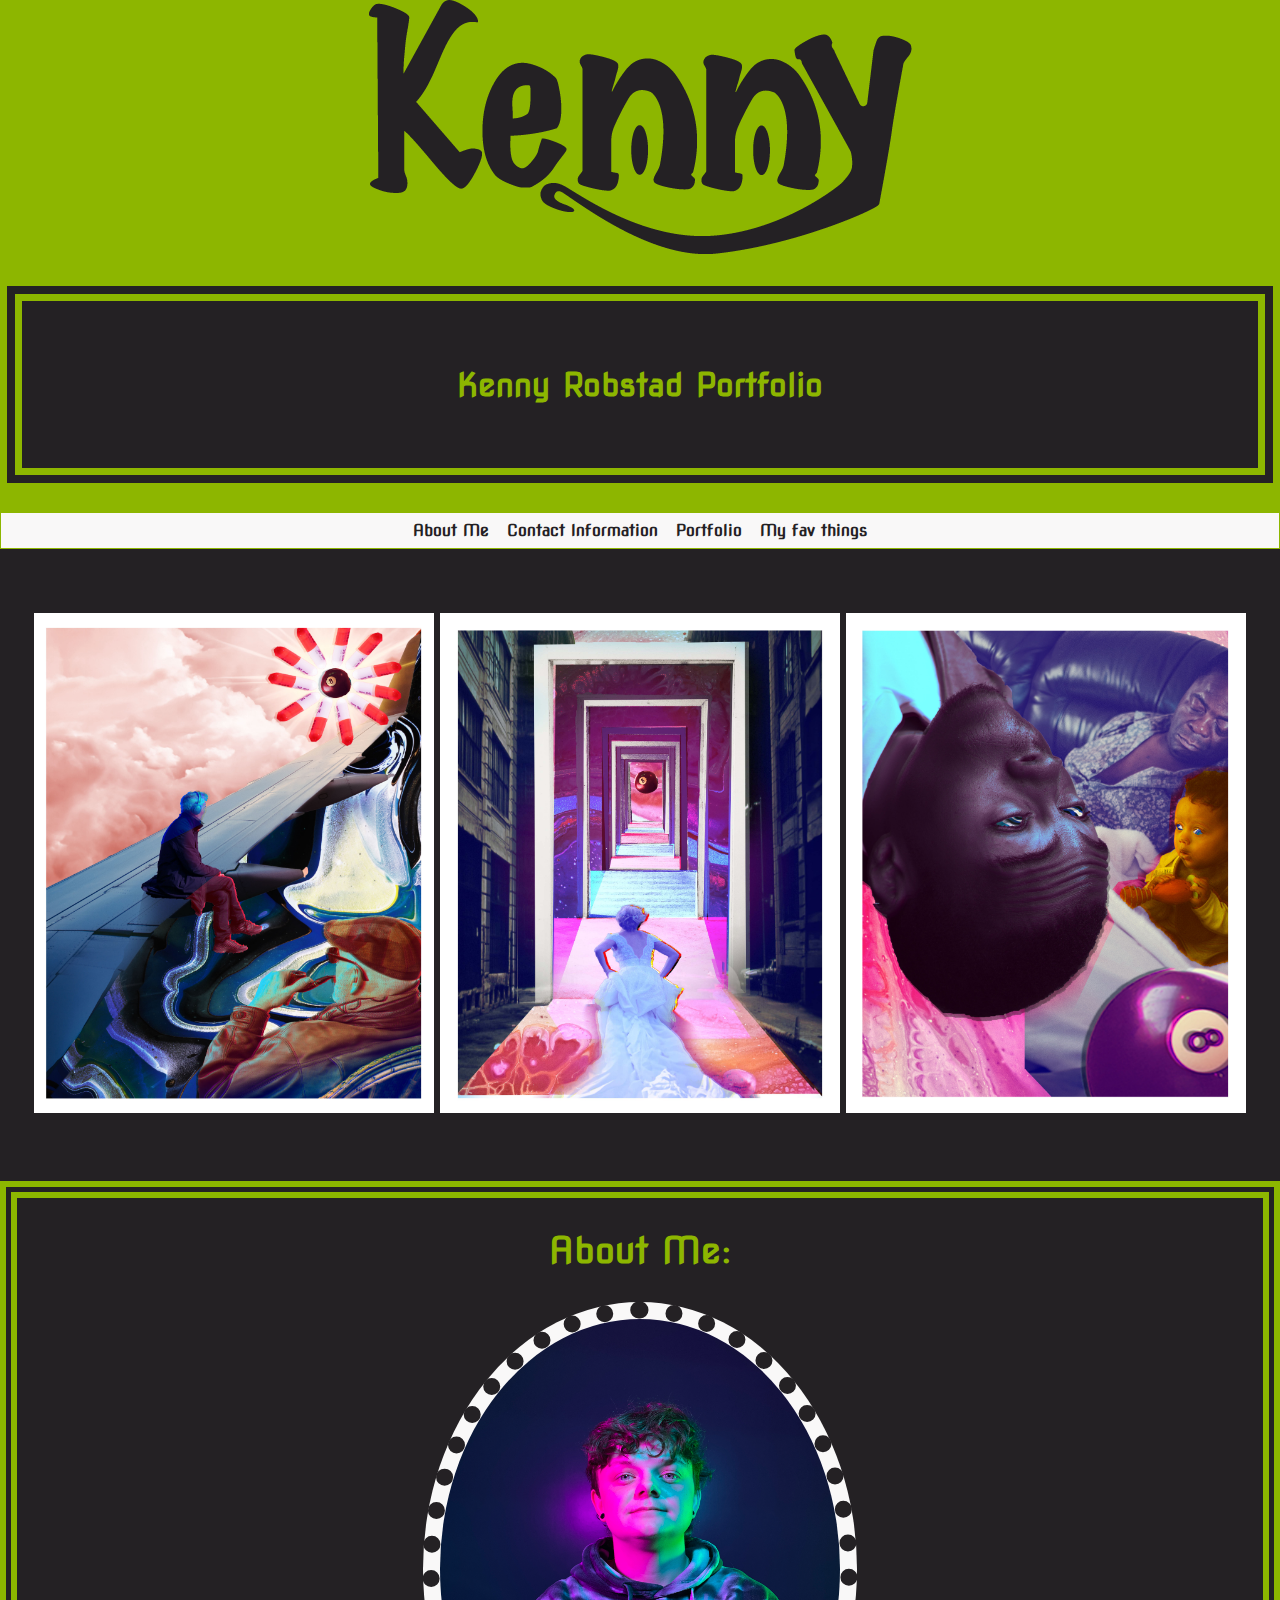
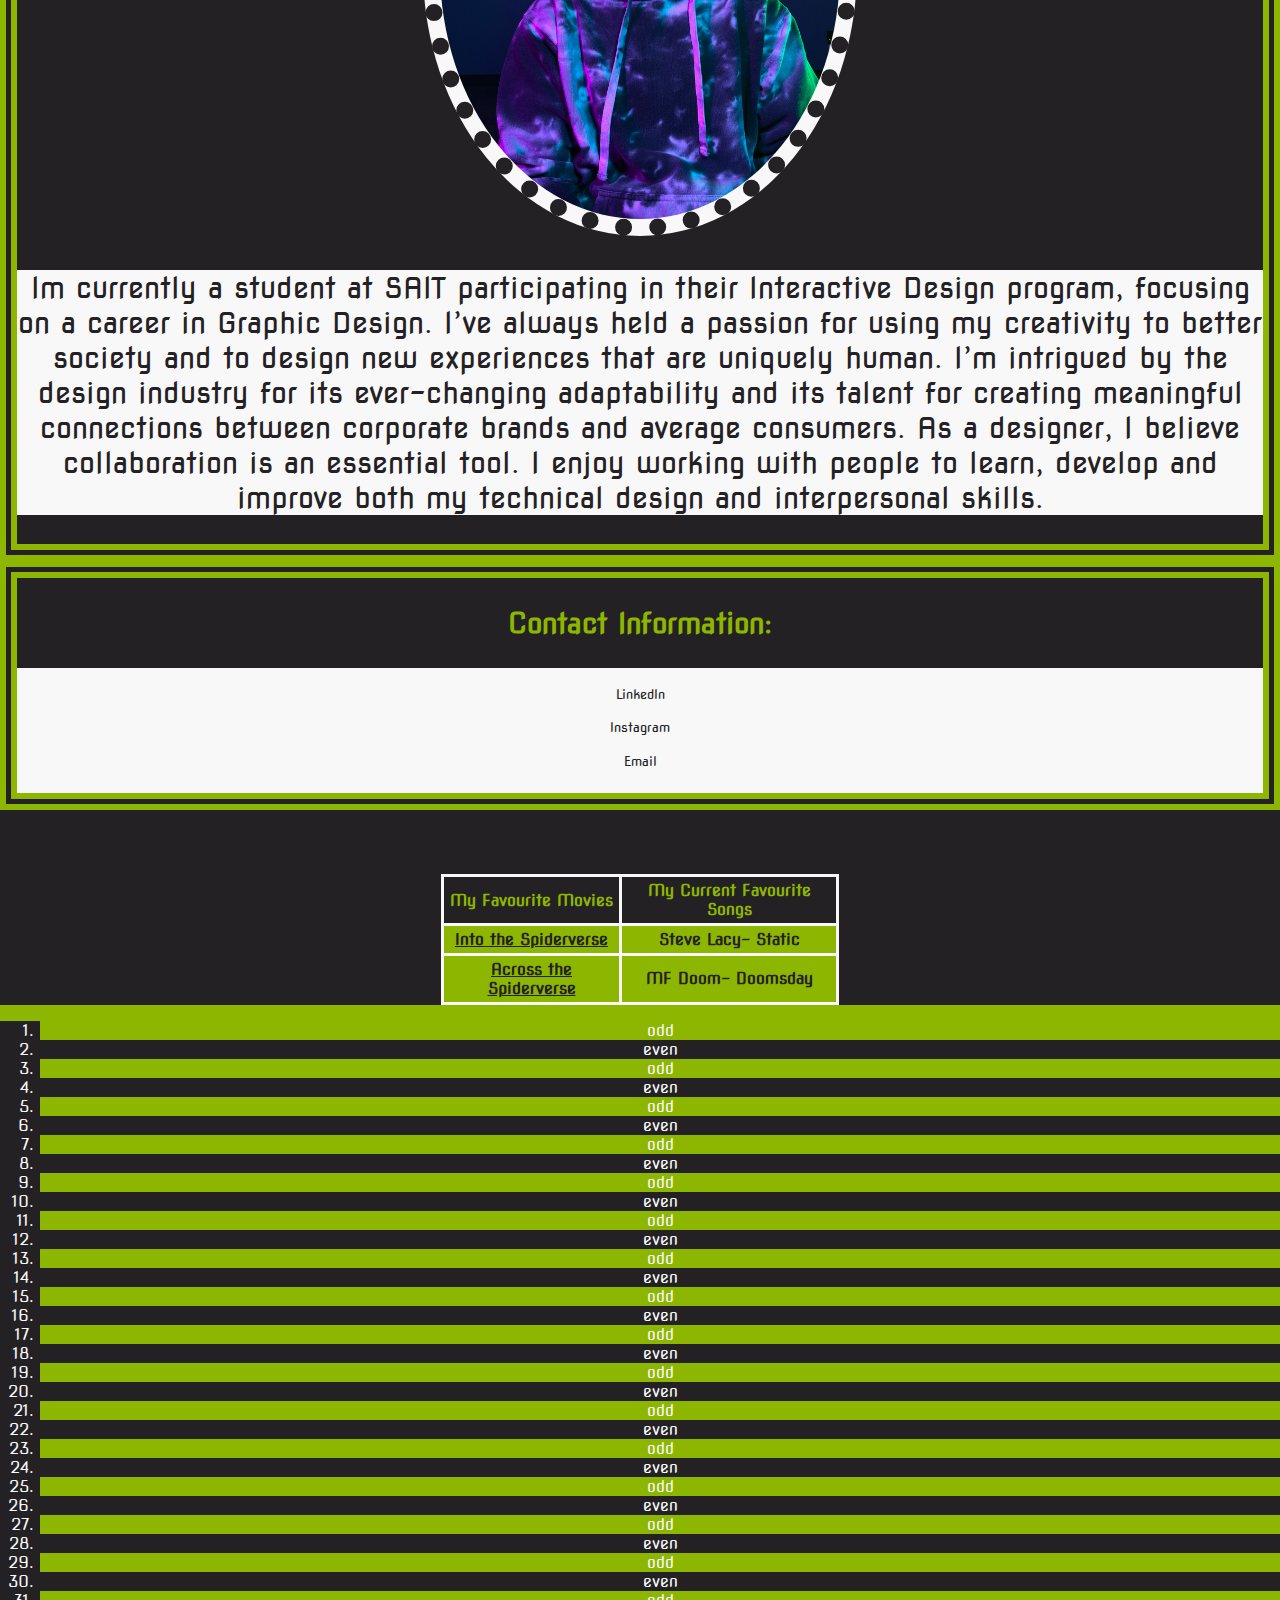
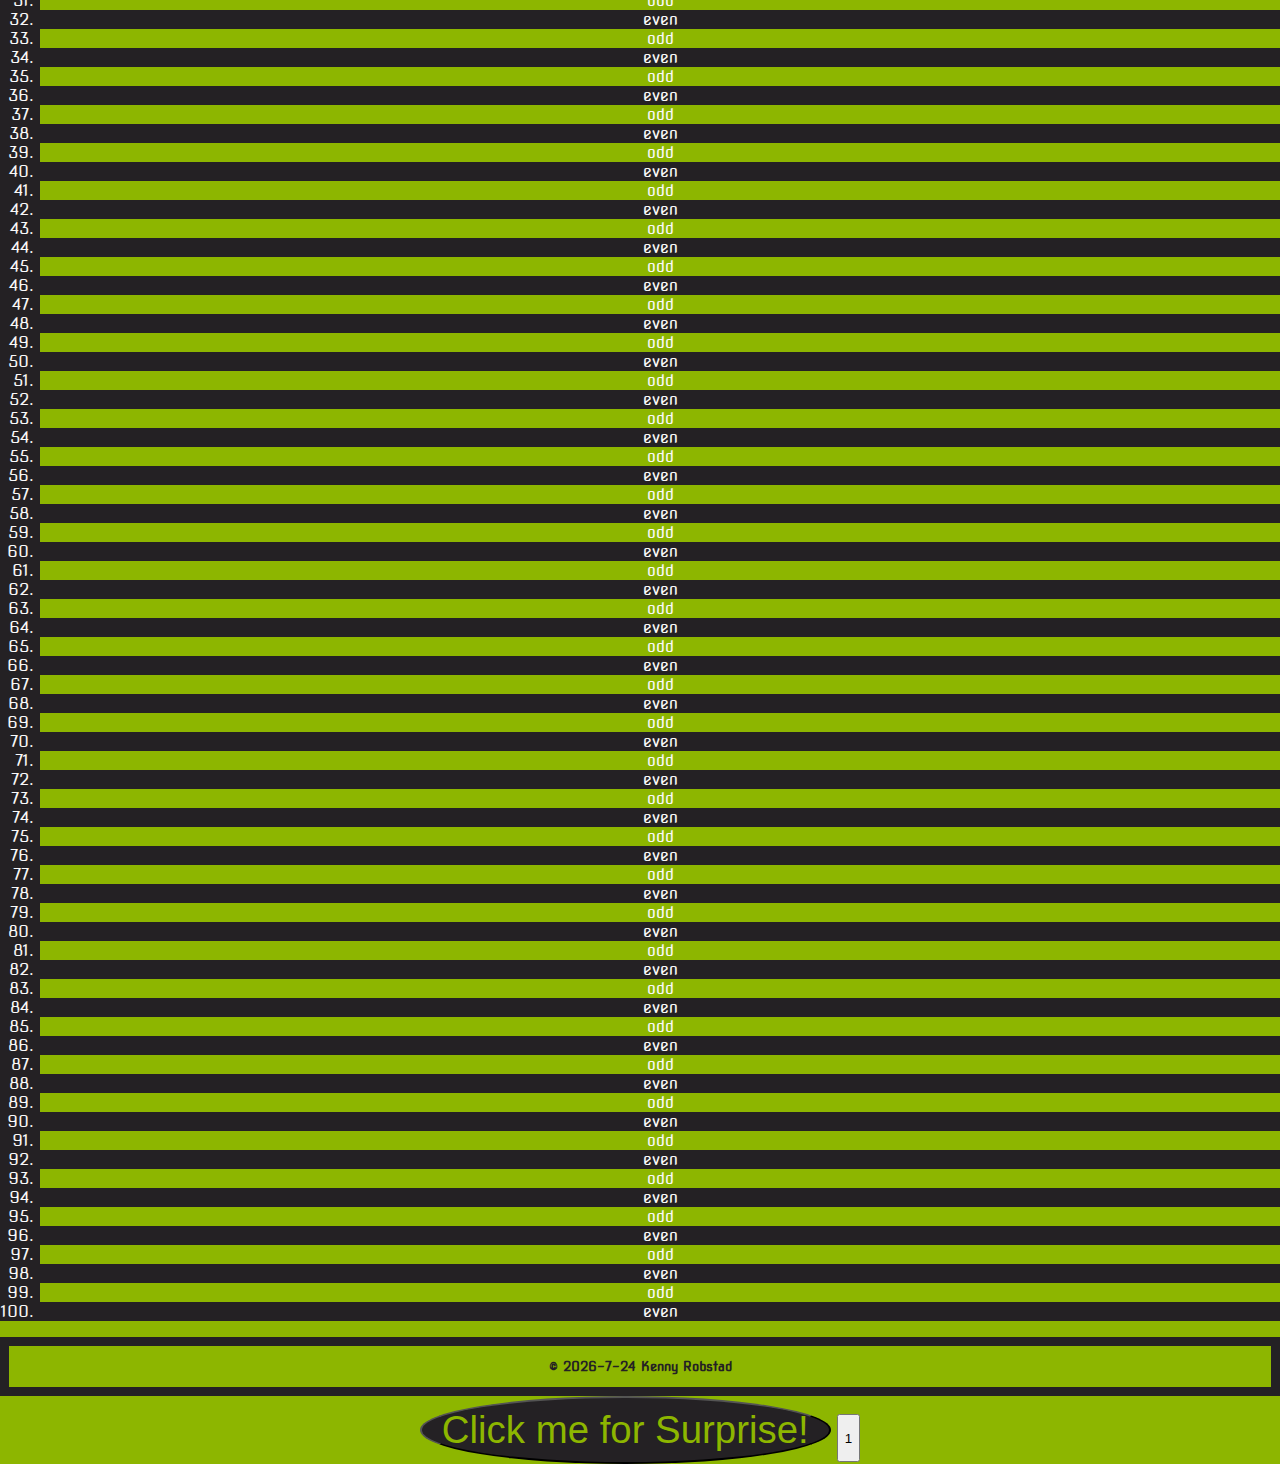
<file: portfolio/index.html>
<!DOCTYPE html>
<html lang="en">
  <head>
    <meta name="container" content="width=device-width, initial-scale=1.0">
    <meta charset="UTF-8">
    <link rel="preconnect" href="https://fonts.googleapis.com">
    <link rel="preconnect" href="https://fonts.gstatic.com" crossorigin>
    <link href="https://fonts.googleapis.com/css2?family=Nova+Square&display=swap" rel="stylesheet">
    <link href="portfolio/styles.css" rel="stylesheet" />
    <title>Kenny Robstad Portfolio</title>
  
    
    
  </head>
  <body>
    <div class="container" align="center">
      <img class="logo" src="portfolio/Artboard 1.png" alt="Kenny Robstad logo">
      <h1>Kenny Robstad Portfolio</h1>
      <div class="topnav">
        <a class="active" href="#aboutme">About Me</a>
        <a href="#contact">Contact Information</a>
        <a href="#work">Portfolio</a>
        <a href="#things">My fav things</a>
      </div>

      <section id="work">
        <img src="stuff/final.jpg" width="400" height="500" alt="a psychedelic photo collage of a man sitting on a wing of an airplane looking towards a sun made out of prescription pill drugs">
        <img src= "stuff/final2.jpg" width="400" height="500" alt="a psychedelic photo collage of a bride running through a series of doorways, within the center of those doorways, a solo eight pool ball.">
        <img src="stuff/final3.jpg" width="400" height="500" alt="a psychedelic photo collage of a man with no mouth, in the background a child and his older sleeping guardian rest on a black leather couch">
      </section>

      <section id="aboutme">
        <h2>About Me:</h2>
        <img class="mepic" src="portfolio/me.JPG" width="400" height="500" alt="a photo of me in pink and green lighting">
        <section id="intro">
          <p>Im currently a student at SAIT participating in their Interactive Design program, focusing on a career in Graphic Design. I’ve always held a passion for using my creativity to better society and to design new experiences that are uniquely human. I’m intrigued by the design industry for its ever-changing adaptability and its talent for creating meaningful connections between corporate brands and average consumers. As a designer, I believe collaboration is an essential tool. I enjoy working with people to learn, develop and improve both my technical design and interpersonal skills.</p>
        </section>
      </section>

      <section id="contact">
        <h3>Contact Information:</h3>
        <section id="info">
          <div class="navbar">
            <a href="https://www.linkedin.com/in/kenny-robstad/" target="_blank">LinkedIn</a>
            <a href="https://www.instagram.com/kennyrobstad/" target="_blank">Instagram</a>
            <a href="https://www.youtube.com/watch?v=dQw4w9WgXcQ" target="_blank">Email</a>
          </div>
        </section>
      </section>

      <section id="things">
        <table>
          <thead>
            <tr>
              <th>My Favourite Movies</th>
              <th>My Current Favourite Songs</th>
            </tr>
          </thead>
          <tbody>
            <tr>
              <td><a href="https://www.imdb.com/title/tt4633694/" target="_blank">Into the Spiderverse</a></td>
              <td><center>Steve Lacy- Static</center></td>
            </tr>
          </tbody>
          <tfoot>
            <tr>
              <td><a href="https://www.imdb.com/title/tt9362722/" target="_blank">Across the Spiderverse</a></td>
              <td><center> MF Doom- Doomsday</center></td>
            </tr>
          </tfoot>
        </table>
      </section>
      <ol id="numbers">
        
      </ol>

      <div id="footerContainer"></div>
      <button id="btn-alert">Click me for Surprise!</button>
      <button id="btn-counter">
        <p id="txt-counter">1</p>
      </button>
      <script defer src="document.js"></script>
    </div>
  </body>
</html>
</file>
<file: portfolio/portfolio/styles.css>
/* Add viewport meta tag for better mobile responsiveness */
meta {
  content: width=device-width, initial-scale=1.0;
}

body {
  display: flex;
  justify-content: center;
  text-align: center;
  align-items: center;
  flex-direction: column;
  font-family: 'Nova Square', sans-serif;
  background-color: rgb(141, 182, 0);
  margin: 0; /* Reset margin for better consistency */
  padding: 0; /* Reset padding for better consistency */
}

.topnav {
  background-color: rgb(249, 248, 248);
  overflow: hidden;
  text-align: center;
  border: 1px solid rgb(141, 182, 0);
}

.topnav a {
  font-weight: bolder;
  font-size: medium;
  color: rgb(36, 33, 36);
  padding: 8px 6px; /* Adjusted padding for better spacing on smaller screens */
  text-decoration: none;
  display: inline-block;
}

.topnav a:hover {
  background-color: rgb(141, 182, 0);
  color: rgb(36, 33, 36);
}

.topnav a:active {
  background-color: rgb(249, 248, 248);
  color: rgb(141, 182, 0);
  text-decoration: underline;
}

h1 {
  background-color: rgb(36, 33, 36);
  padding-bottom: 0.5%;
  font-weight: bolder;
  font-size: 2em; /* Use em units for better scalability */
  color: rgb(141, 182, 0);
  padding: 5%;
  border-style: double;
  border-width: 1ch;
}

#work {
  padding-top: 5%;
  padding-bottom: 5%;
  background-color: rgb(36, 33, 36);
}

#aboutme {
  background-color: rgb(36, 33, 36);
  font-weight: 100;
  font-size: x-large;
  color: rgb(141, 182, 0);
  border-style: double;
  border-width: 1ch;
  border-color: rgb(141, 182, 0);
}

.mepic {
  background-color: rgb(249, 248, 248);
  border-radius: 80%;
  border-style: dotted;
  border-width: 1ch;
  border-color: rgb(36, 33, 36);
}

#intro {
  background-color: rgb(249, 248, 248);
  font-weight: bolder;
  font-size: larger;
  color: rgb(36, 33, 36);
}

#contact {
  background-color: rgb(36, 33, 36);
  font-weight: 100;
  font-size: x-large;
  color: rgb(141, 182, 0);
  border-style: double;
  border-color: rgb(141, 182, 0);
  border-width: 1ch;
}

#info {
  background-color: rgb(249, 248, 248);
  font-weight: bolder;
  font-size: larger;
  color: rgb(36, 33, 36);
  padding: 1%;
}

.navbar {
  background-color: rgb(249, 248, 248);
  overflow: hidden;
}

.navbar a {
  display: block;
  color: rgb(36, 33, 36);
  text-align: center;
  padding: 0.5%;
  text-decoration: wavy;
  font-size: small;
  padding-bottom: 1%;
}

.navbar a:hover {
  background-color: rgb(141, 182, 0);
  color: rgb(36, 33, 36);
}

#things {
  background-color: rgb(36, 33, 36);
  text-align: center;
  padding-top: 5%;
}

table, th, td {
  border: 3px solid rgb(249, 248, 248);
  border-collapse: collapse;
  box-align: center;
  margin: auto; /* Center the table */
}

td a {
  color: rgb(36, 33, 36);
}

td:hover {
  background-color: rgb(249, 248, 248);
  color: rgb(36, 33, 36);
}

th {
  background-color: rgb(36, 33, 36);
  font-size: medium;
  color: rgb(141, 182, 0);
  padding: 1%;
}

td {
  background-color: rgb(141, 182, 0);
  font-size: medium;
  font-weight: bold;
  color: rgb(36, 33, 36);
  padding: 1%;
}

footer {
  background-color: rgb(141, 182, 0);
  font-size: small;
  font-weight: bolder;
  color: rgb(36, 33, 36);
  border: 1ch solid rgb(36, 33, 36);
}

#btn-alert {
  background-color: rgb(36, 33, 36);
  color: rgb(141, 182, 0);
  font-size: large;
  padding: 10px 20px;
  font-size: 16px;
  border-radius: 50%;
}

.even {
  /* Styles for even count */
  color: rgb(141, 182, 0);
}

.odd {
  /* Styles for odd count */
  color: rgb(36, 33, 36);
}

#numbers {
  color: rgb(249, 248, 248);
  background-color: rgb(36, 33, 36);
}

/* Adding a media query for smaller screens */
@media only screen and (max-width: 600px) {
  h1 {
    font-size: 24px; /* Adjusted font size for smaller screens */
  }

  .topnav a {
    font-size: small; /* Adjusted font size for smaller screens */
  }

  section#aboutme {
    font-size: small; /* Adjusted font size for smaller screens */
  }

  section#intro {
    font-size: small; /* Adjusted font size for smaller screens */
  }

  section#contact {
    font-size: small; /* Adjusted font size for smaller screens */
  }

  section#info {
    font-size: small; /* Adjusted font size for smaller screens */
  }

  .navbar a {
    font-size: small; /* Adjusted font size for smaller screens */
  }

  table,
  th,
  td {
    font-size: small; /* Adjusted font size for smaller screens */
  }

  footer {
    font-size: smaller; /* Adjusted font size for smaller screens */
  }
}
</file>
